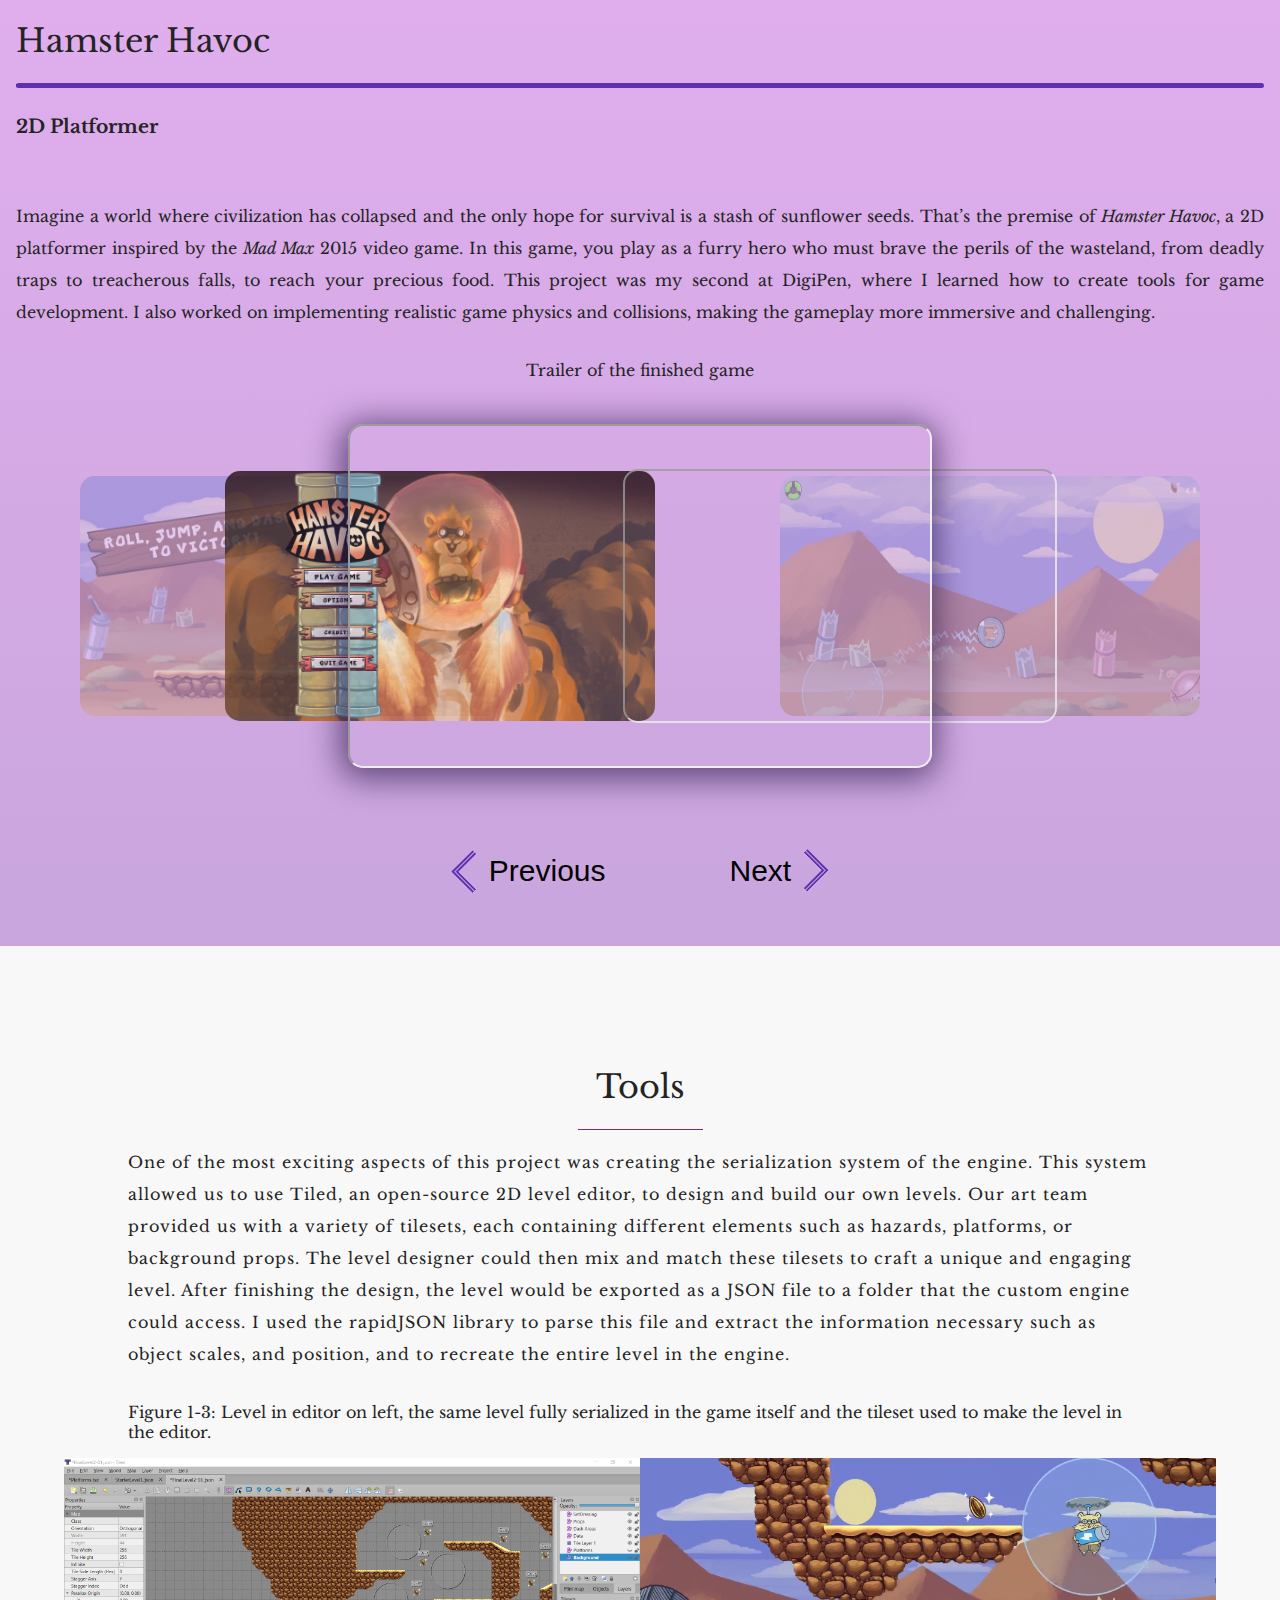
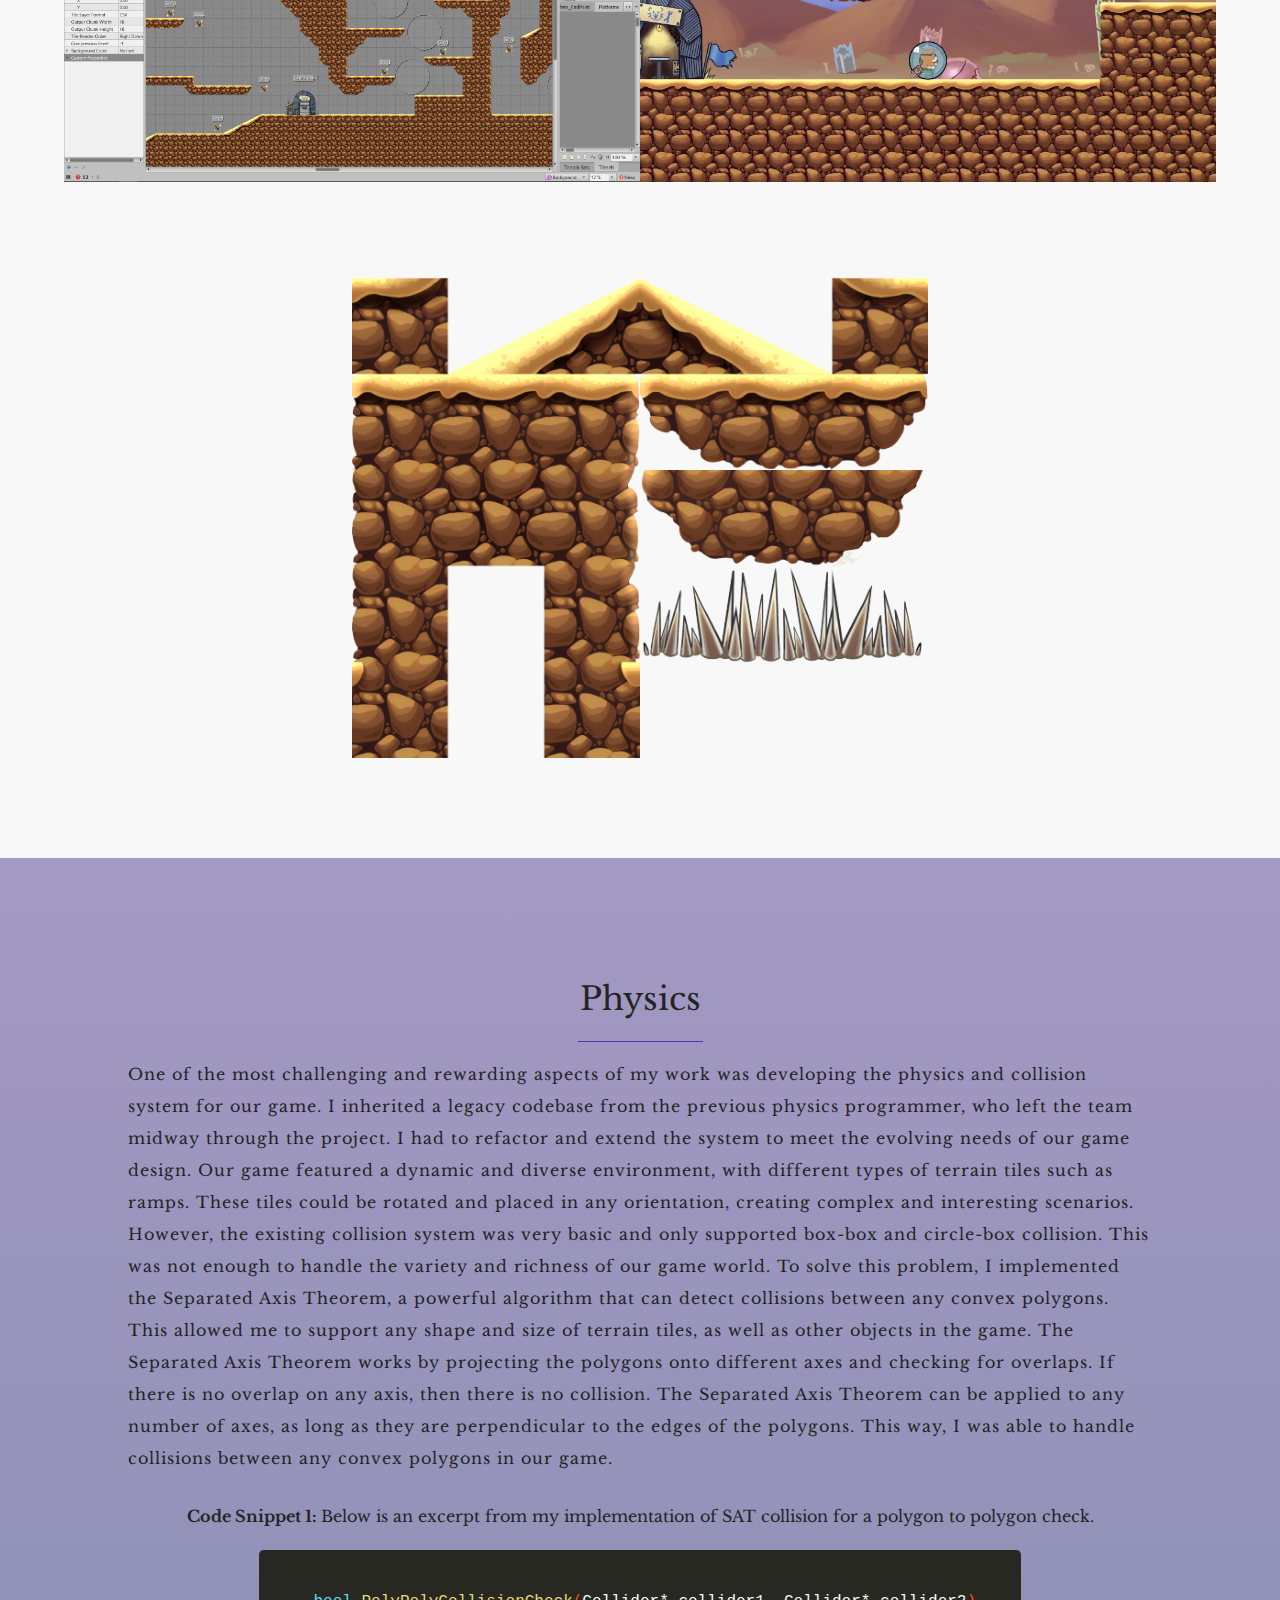
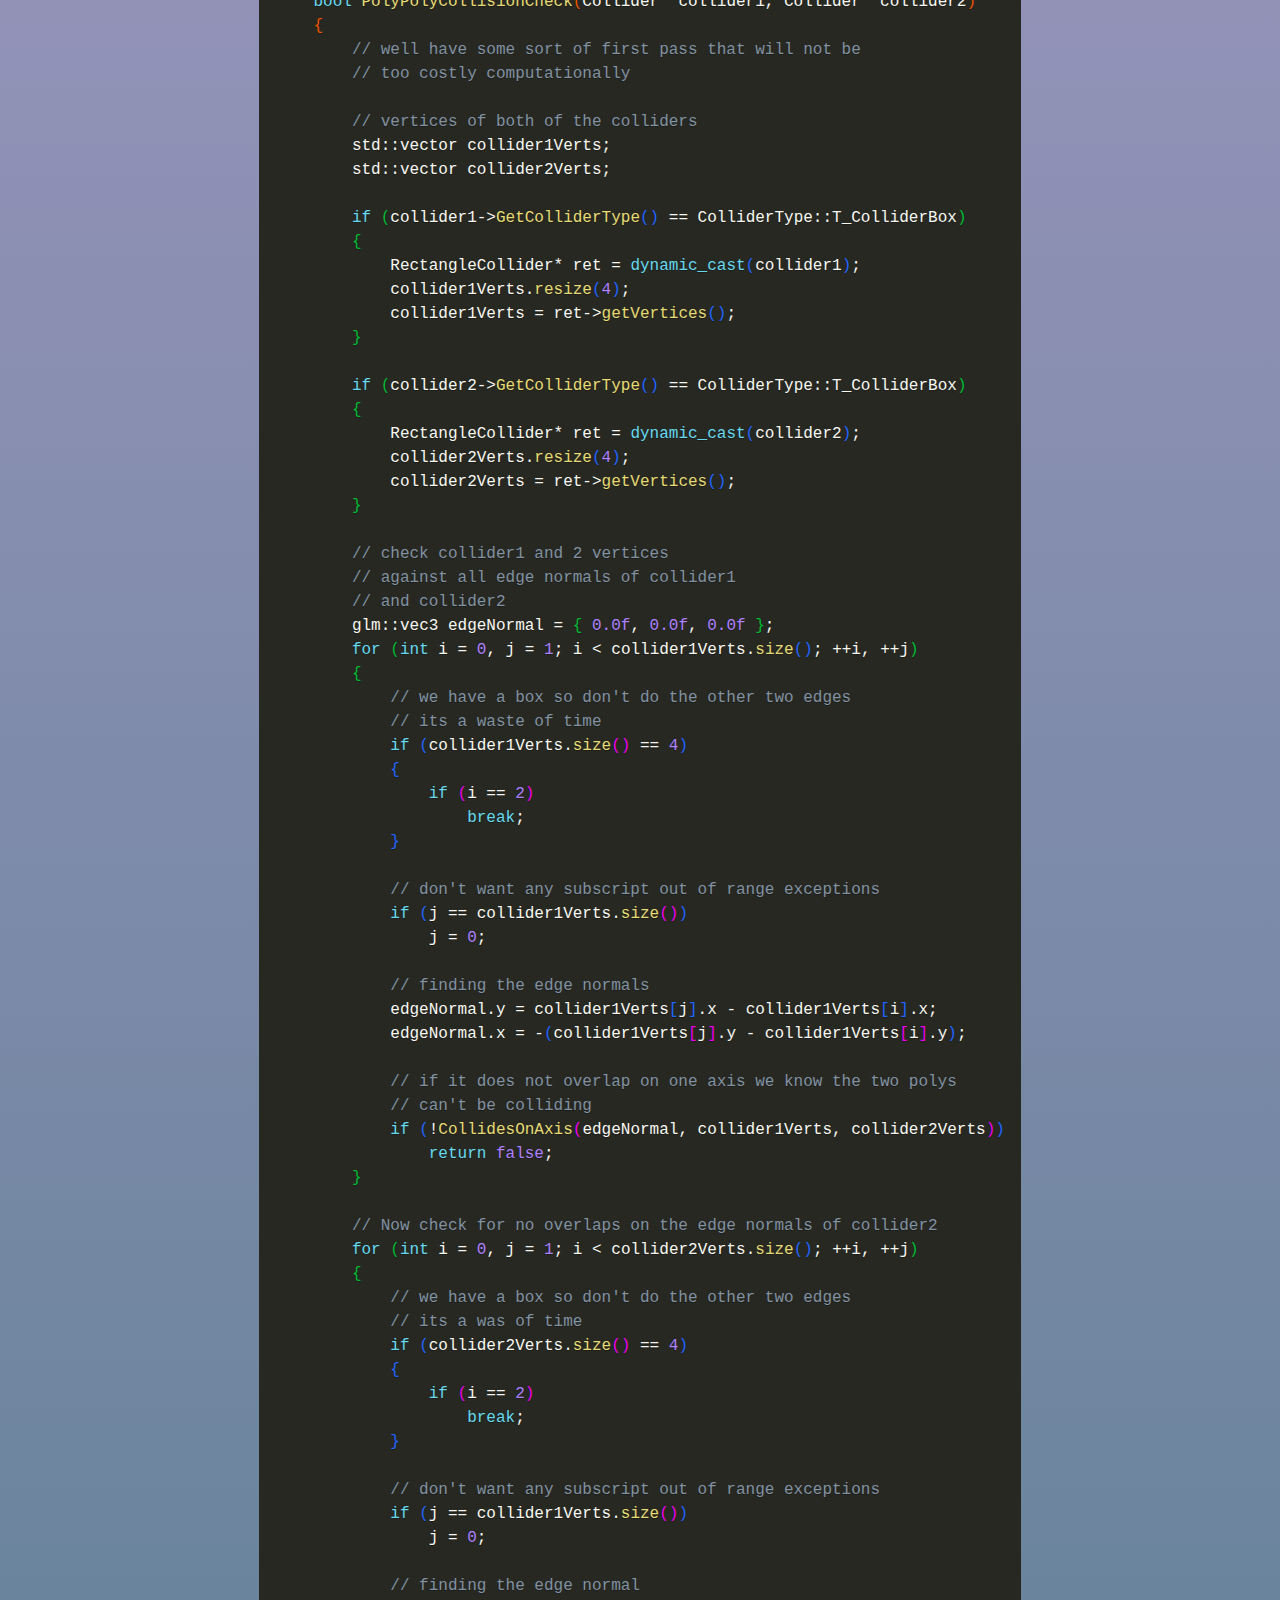
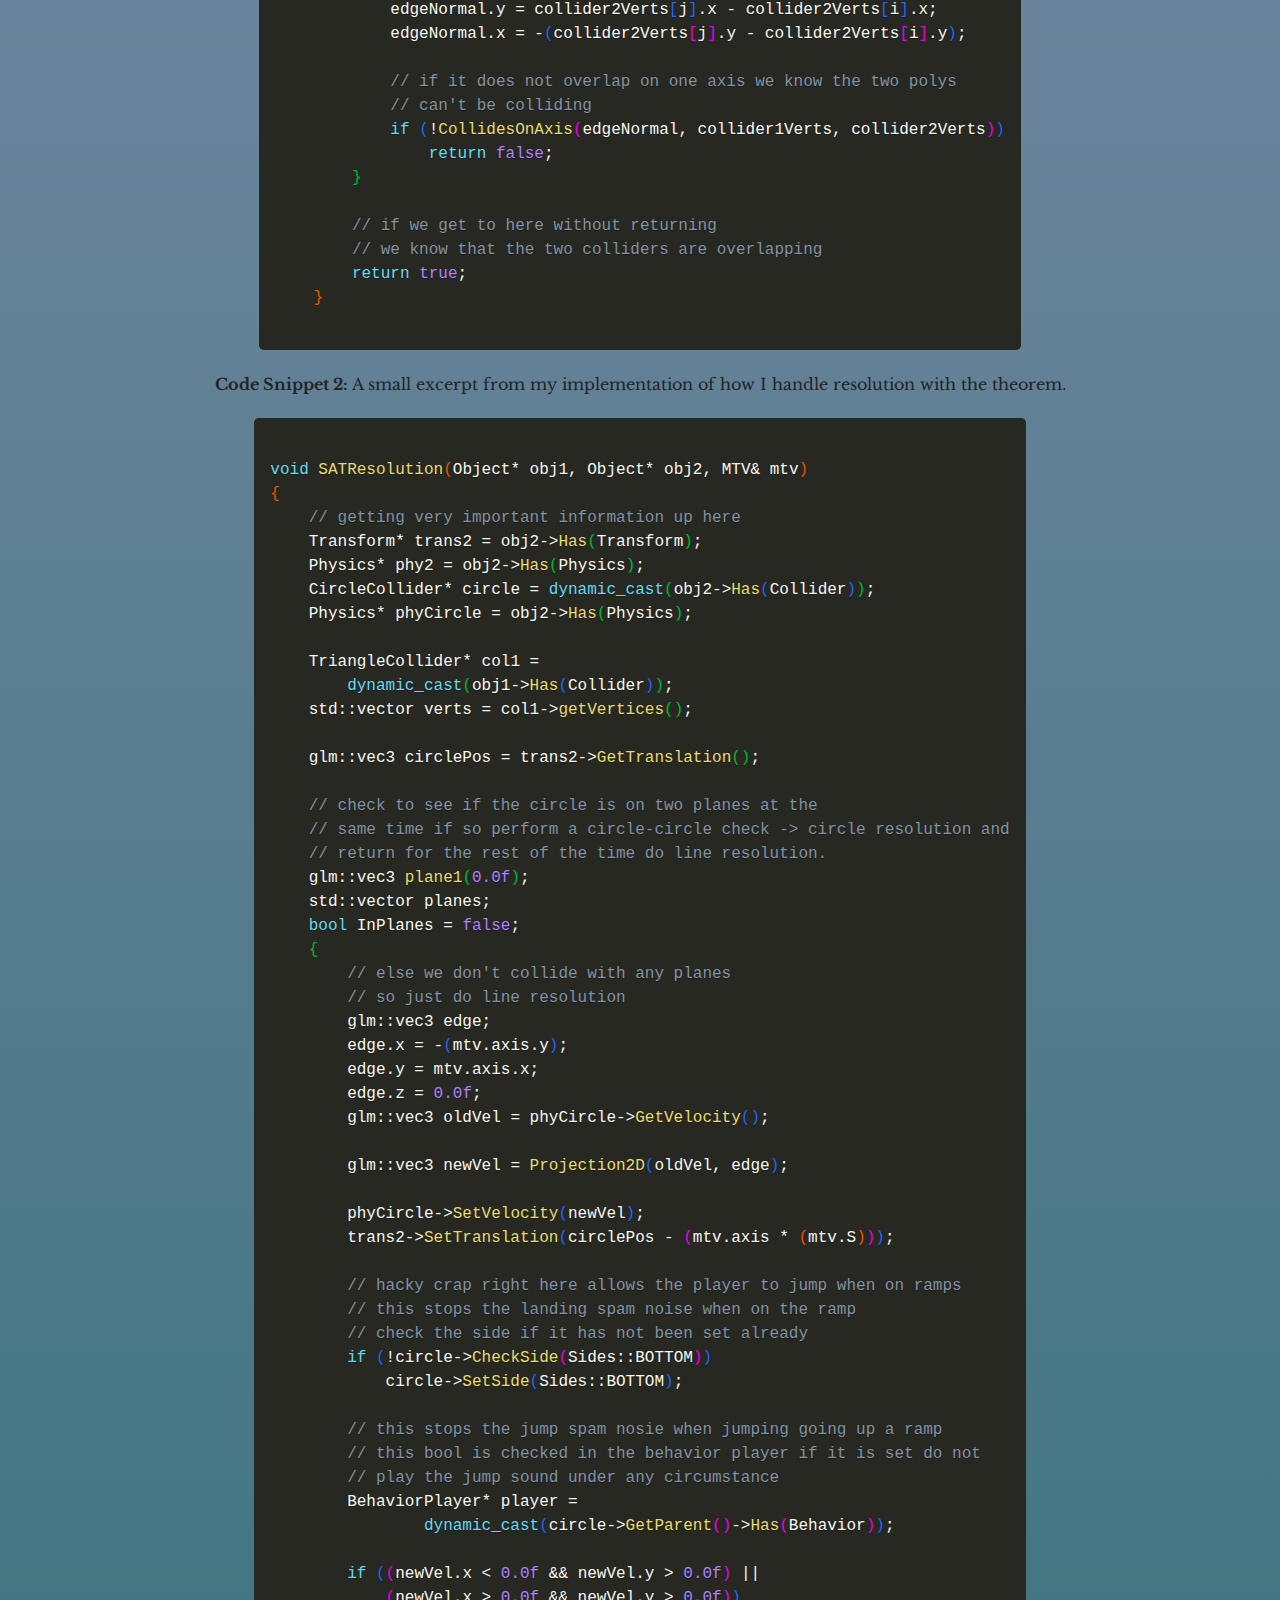
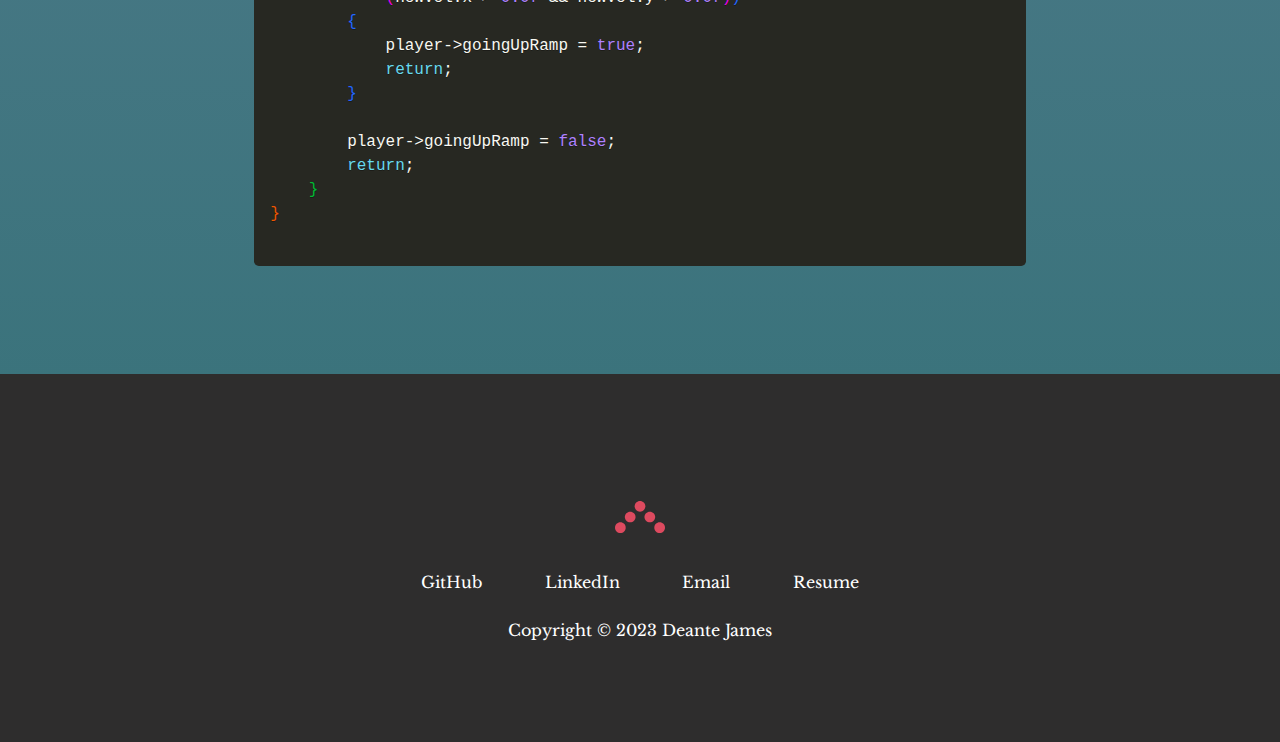
<file: Hamtsy.html>
<!DOCTYPE html>
<html lang="en" xmlns="http://www.w3.org/1999/xhtml">

<head>
    <meta charset="UTF-8" />
    <meta http-equiv="X-UA-Compatible" contenteditable="IE=edge" />
    <meta name="viewport" content="width=device-width" , initial-scale="1.0" />
    <link rel="stylesheet" href="./projects.css">
    <link href="./prism.css" rel="stylesheet" />

    <title>Projects</title>
</head>

<body>
    <section class="project-header">
        <nav> <h1 class="project-heading">Hamster Havoc</h1> </nav>
        <hr class="rounded"/>

        <div class="project-one">
            <h3 class="project-one--name" id="project-name">2D Platformer</h3>
            <h4 class="project-two__word-description" id="project-two__word--desc"></h4>
            
            <div class="project-synopsis--1">
            <p class="project-synopsis">
                Imagine a world where civilization has collapsed and the only hope for survival is a stash of sunflower seeds.
                That’s the premise of <i>Hamster Havoc</i>, a 2D platformer inspired by the <i>Mad Max</i> 2015 video game.
                In this game, you play as a furry hero who must brave the perils of the wasteland, from deadly traps to treacherous falls,
                to reach your precious food. This project was my second at DigiPen, where I learned how to create tools for game development.
                I also worked on implementing realistic game physics and collisions, making the gameplay more immersive and challenging.
            </p>
            </div>

            <div class="carousel-descriptors">

            <div class="carousel-item-para carousel-item-para-1"><p>Trailer of the finished game</p></div>
            <div class="carousel-item-para carousel-item-para-2"><p>Rough first pass of the game</p></div>
            <div class="carousel-item-para carousel-item-para-3"><p>Gameplay</p></div>
            <div class="carousel-item-para carousel-item-para-4"><p>Gameplay</p></div>
            <div class="carousel-item-para carousel-item-para-5"><p>Low health</p></div>
            </div>

            <div class="carousel">
    
                <div class ="carousel-container">
    
                    <img class="carousel-item
                    carousel-item-1" src="./assets/HamsterHavocPic.png" id= "1" data-index="1">
                    
                    <img class="carousel-item
                    carousel-item-2" src="./assets/InGameScreenshot.png" id= "1" data-index="2">

                    <iframe src="https://youtube.com/embed/x9PfyBlW9-0" type="video/mp4" class="carousel-item
                    carousel-item-3"
                    alt="Your browser does not support the video tag." id= "1" data-index="3" allowFullScreen> </iframe>

                    <iframe src="https://youtube.com/embed/rqXZDSqJKBE
                    " type="video/mp4" class="carousel-item
                    carousel-item-4"
                    alt="Your browser does not support the video tag." id= "1" data-index="4" allowFullScreen> </iframe>


                    <img class="carousel-item
                    carousel-item-5" src="./assets/PlayatWork_week12_prj252_02.jpeg" id= "1" data-index="5">
    
                </div>
    
                <div class="carousel-controls"></div>
    
            </div>
            <script src="script.js"></script>
            <script src="./prism.js"></script>
        </div>
    </section>

    <section id="other-sections" class="">
            <h1 class="project-section">Tools</h1>
            <div class="project__divider"> </div>
            <p class = "project__description--para">

                One of the most exciting aspects of this project was creating the serialization system of the engine.
                This system allowed us to use Tiled, an open-source 2D level editor, to design and build our own levels.
                Our art team provided us with a variety of tilesets, each containing different elements such as hazards, platforms, or background props.
                The level designer could then mix and match these tilesets to craft a unique and engaging level.
                After finishing the design, the level would be exported as a JSON file to a folder that the custom engine could access. 
                I used the rapidJSON library to parse this file and extract the information necessary such as object scales, and position, and to recreate
                the entire level in the engine.
            </p>

            <div><p>
                Figure 1-3: Level in editor on left, the same level fully serialized 
                in the game itself and the tileset used to make the level in the editor.
            </p></div>
            
            <div class="project-figure-container">
                <img class="body-images" src="./assets/ToolInAction - Copy.png" alt="Picture of Editor" />
                <img class="body-images" src="./assets/ToolInAction - 1.png" alt="Picture in-game" />
            </div>

            <div class="project-figure-container">
                <img class="body-images" src="./assets/TS_Floor06.png" alt="Tileset used for game" />
            </div>
    </section>

    
    <section id="other-sections" class="">
        <h1>Physics</h1>
        <div class="project__divider"> </div>
        <p class = "project__description--para">
        One of the most challenging and rewarding aspects of my work was developing the physics and collision system for our game.
        I inherited a legacy codebase from the previous physics programmer, who left the team midway through the project.
        I had to refactor and extend the system to meet the evolving needs of our game design.

        Our game featured a dynamic and diverse environment, with different types of terrain tiles such as ramps.
        These tiles could be rotated and placed in any orientation, creating complex and interesting scenarios.
        However, the existing collision system was very basic and only supported box-box and circle-box collision.
        This was not enough to handle the variety and richness of our game world.

        To solve this problem, I implemented the Separated Axis Theorem, a powerful algorithm that can detect collisions between any convex polygons.
        This allowed me to support any shape and size of terrain tiles, as well as other objects in the game.
        The Separated Axis Theorem works by projecting the polygons onto different axes and checking for overlaps.
        If there is no overlap on any axis, then there is no collision.

        The Separated Axis Theorem can be applied to any number of axes,
        as long as they are perpendicular to the edges of the polygons. This way, I was able to handle collisions between any convex polygons in our game.


        </p>

        <div><p>
            <strong>Code Snippet 1: </strong>
            Below is an excerpt from my implementation of SAT collision for a
            polygon to polygon check.
            </p></div>

        <div class="code-container">
        <pre><code class="lang-cpp match-braces rainbow-braces">
    bool PolyPolyCollisionCheck(Collider* collider1, Collider* collider2)
    {
        // well have some sort of first pass that will not be
        // too costly computationally

        // vertices of both of the colliders
        std::vector<glm::vec3> collider1Verts;
        std::vector<glm::vec3> collider2Verts;

        if (collider1->GetColliderType() == ColliderType::T_ColliderBox)
        {
            RectangleCollider* ret = dynamic_cast<RectangleCollider*>(collider1);
            collider1Verts.resize(4);
            collider1Verts = ret->getVertices();
        }

        if (collider2->GetColliderType() == ColliderType::T_ColliderBox)
        {
            RectangleCollider* ret = dynamic_cast<RectangleCollider*>(collider2);
            collider2Verts.resize(4);
            collider2Verts = ret->getVertices();
        }

        // check collider1 and 2 vertices 
        // against all edge normals of collider1
        // and collider2
        glm::vec3 edgeNormal = { 0.0f, 0.0f, 0.0f };
        for (int i = 0, j = 1; i < collider1Verts.size(); ++i, ++j)
        {
            // we have a box so don't do the other two edges
            // its a waste of time
            if (collider1Verts.size() == 4)
            {
                if (i == 2)
                    break;
            }

            // don't want any subscript out of range exceptions
            if (j == collider1Verts.size())
                j = 0;

            // finding the edge normals
            edgeNormal.y = collider1Verts[j].x - collider1Verts[i].x;
            edgeNormal.x = -(collider1Verts[j].y - collider1Verts[i].y);

            // if it does not overlap on one axis we know the two polys
            // can't be colliding
            if (!CollidesOnAxis(edgeNormal, collider1Verts, collider2Verts))
                return false;
        }

        // Now check for no overlaps on the edge normals of collider2
        for (int i = 0, j = 1; i < collider2Verts.size(); ++i, ++j)
        {
            // we have a box so don't do the other two edges
            // its a was of time
            if (collider2Verts.size() == 4)
            {
                if (i == 2)
                    break;
            }

            // don't want any subscript out of range exceptions
            if (j == collider1Verts.size())
                j = 0;

            // finding the edge normal
            edgeNormal.y = collider2Verts[j].x - collider2Verts[i].x;
            edgeNormal.x = -(collider2Verts[j].y - collider2Verts[i].y);

            // if it does not overlap on one axis we know the two polys
            // can't be colliding
            if (!CollidesOnAxis(edgeNormal, collider1Verts, collider2Verts))
                return false;
        }

        // if we get to here without returning
        // we know that the two colliders are overlapping
        return true;
    }
        </code></pre>

    </div>

    <div><p>
        <strong>Code Snippet 2: </strong>
        A small excerpt from my implementation of how I handle resolution with the theorem.
        </p></div>

        <div class="code-container">
            <pre><code class="lang-cpp match-braces rainbow-braces">
void SATResolution(Object* obj1, Object* obj2, MTV& mtv)
{
    // getting very important information up here
    Transform* trans2 = obj2->Has(Transform);
    Physics* phy2 = obj2->Has(Physics);
    CircleCollider* circle = dynamic_cast<CircleCollider*>(obj2->Has(Collider));
    Physics* phyCircle = obj2->Has(Physics);

    TriangleCollider* col1 =
        dynamic_cast<TriangleCollider*>(obj1->Has(Collider));
    std::vector<glm::vec3> verts = col1->getVertices();

    glm::vec3 circlePos = trans2->GetTranslation();

    // check to see if the circle is on two planes at the 
    // same time if so perform a circle-circle check -> circle resolution and
    // return for the rest of the time do line resolution.
    glm::vec3 plane1(0.0f);
    std::vector<glm::vec3> planes;
    bool InPlanes = false;
    {
        // else we don't collide with any planes
        // so just do line resolution
        glm::vec3 edge;
        edge.x = -(mtv.axis.y);
        edge.y = mtv.axis.x;
        edge.z = 0.0f;
        glm::vec3 oldVel = phyCircle->GetVelocity();

        glm::vec3 newVel = Projection2D(oldVel, edge);

        phyCircle->SetVelocity(newVel);
        trans2->SetTranslation(circlePos - (mtv.axis * (mtv.S)));

        // hacky crap right here allows the player to jump when on ramps
        // this stops the landing spam noise when on the ramp
        // check the side if it has not been set already
        if (!circle->CheckSide(Sides::BOTTOM))
            circle->SetSide(Sides::BOTTOM);

        // this stops the jump spam nosie when jumping going up a ramp
        // this bool is checked in the behavior player if it is set do not
        // play the jump sound under any circumstance
        BehaviorPlayer* player = 
                dynamic_cast<BehaviorPlayer*>(circle->GetParent()->Has(Behavior));

        if ((newVel.x < 0.0f && newVel.y > 0.0f) || 
            (newVel.x > 0.0f && newVel.y > 0.0f))
        {
            player->goingUpRamp = true;
            return;
        }

        player->goingUpRamp = false;
        return;
    }
}
            </code></pre>
</section>

    </section>

    <footer>
        <div class="footer__row">
            <a href="#" class="footer__anchor">
            <figure class="footer__logo">
                <image src="./assets/up-arrow-svgrepo-com.svg" class="footer__logo--img"></image>
            </figure>
            <span class="footer__logo--popper">
                Top
            </span>
            </a>

            <div class="socials--list">
                <a href="https://google.com" class="footer__social--link
                   link__hover-effect
                   link__hover-effect--white" target="_blank">GitHub</a>

                <a href="https://google.com" class="footer__social--link
                   link__hover-effect
                   link__hover-effect--white" target="_blank">LinkedIn</a>

                <a href="mailto:deante_dj@outlook.com" class="footer__social--link
                   link__hover-effect
                   link__hover-effect--white" target="_blank">Email</a>

                <a href="./assets/Resume.pdf" class="footer__social--link
                   link__hover-effect
                   link__hover-effect--white" target="_blank">Resume</a>
            </div>
            
            <div class = "footer__copyright">Copyright © 2023 Deante James</div>
        </div>
        <div class="scroll-watcher"></div>
    </footer>

</body>
</html>
</file>
<file: projects.css>
@import url('https://fonts.googleapis.com/css2?family=Libre+Baskerville&display=swap');

/* *{
    background: #26262c;
    color:  #6030b1;
} */

body {
    color: #242424;
    font-family: 'Libre Baskerville', serif;
    padding: 0;
    margin: 0 0;
    background: linear-gradient(180deg, rgb(224, 174, 237) 0%, rgb(50,112,118) 100%);

    animation-name: gradient-change;
    animation-duration: 800ms;
    animation-timing-function: ease-in-out;
    animation-fill-mode: backwards;
}

@keyframes gradient-change {
    0%{
        background: linear-gradient(180deg, rgba(224, 174, 237, 0) 0%, rgba(50,112,118, 0) 25%);
    }

    100%{
        background: linear-gradient(180deg, rgba(224, 174, 237,1) 0%, rgba(50, 112, 118, 1) 100%);
    }
}
body::-webkit-scrollbar{
    width: 0.45rem;
}

body::-webkit-scrollbar-track {
    background: black;
}

body::-webkit-scrollbar-thumb {
    background:#6030b1;
}

html{
    scroll-behavior:smooth;
    scrollbar-color: purple;
}

.project-header{
    margin-left: 1rem;
    margin-right: 1rem;
}

.project-heading {
    font-size: 2rem;
    animation-name: fade;
    animation-duration: 600ms;
    animation-timing-function: ease-in;
    animation-fill-mode: backwards;
}

@keyframes fade{
    0%{
        opacity: 0;
        transform: translateX(20px);
    }

    100%{
        opacity: 1;
        transform: translateX(0);
    }
}

.project-one{
    display: flex;
    flex-direction: column;
    animation-name: fade-up;
    animation-duration: 0.75s;
    animation-timing-function:ease-in;
    animation-fill-mode: backwards;
}

@keyframes fade-up {
    0%{
        opacity: 0;
        transform: translateY(40px);
    }

    100%{
        opacity: 1;
        transform: translateY(0);
    }
}

#project-two__word--desc {
    color: #6030b1;
}

#project-name {
    height:8px;
}

#project-date--span {
    text-align:right;
}

#other-sections {
    position: relative;
    display: flex;
    flex-direction: column;
    align-items: center;
    min-height: 400px;
    padding: 100px 10vw;
    max-width: 100%;
}

.blue{
    background: #3c31dd;
}

.purple {
    background: #6030b1;
}

.red {
    background: #dd3f31;
}

.pink {
    background: #ff0066;
}

hr.rounded{
    align-self:flex-start;
    border-top: 2px solid #5c5959;
    border-bottom: solid #5c5959;
    border-radius: 5px;
    border-color:#6030b1;

    animation: animate-rounded-line 800ms;
    animation-duration: 0.75s;
    animation-timing-function:ease-in;
    animation-fill-mode: backwards;
}

@keyframes animate-rounded-line{
 0%{
    width: 0%;
 }

 100%{
    width: 100%;
 }
}

.offwhite {
    background:#f8f8f8
}

.spacer{
    aspect-ratio: 960/300;
    width: 100%;
    background-repeat: no-repeat;
    background-position: center;
    background-size: cover;
}

.layer1 {
    background-image: url('./assets/wave-haikei.svg');
}

.project-figure
{
    width: 640px;
    height: 460px;
}

.project-figure-container
{
    display: flex;
    width: auto;
    height: auto;
    justify-content: center;
}

/*width: 45vw means the image is 45% of the
viewpoert width this unit is responsive*/
.body-images
{
    object-fit: contain;
    width: 45vw;
    animation: fade-in-image linear forwards;
    animation-timeline: view();
    animation-range: normal entry;
}

.code-container
{
    object-fit: contain;
    width: fit-content;

    animation: fade-in-image linear forwards;
    animation-timeline: view();
    animation-range: normal entry 60%;
}

.flexContainer {
    display: flex;
    flex-direction: row;
    flex-flow: wrap;
    justify-content: space-between;
    max-width: 60%;
  }
  

  .flexContainer::before,
  .flexContainer::after {
     content: "";
  }

.project__divider{
    height: 1px;
    width: 125px;
    margin-right: auto;
    margin-left: auto;
    background-color: #6030b1;
}

.project__explaination{
position: absolute;
top: 50%;
left: 40px;
align-content: center;
}

.project-section{
    text-align: center;
}

.project-synopsis{
    line-height: 2rem;
    text-align: justify;
}

section:nth-child(even) {
    background-color: #f8f8f8;
   }

.project-figure {
    border: 5px solid;

    box-shadow: -2px 5px 33px 6px rgba(38, 19, 69, 0.65);
  }

  h1{
        font-weight:lighter;
  }

  .project__description--para{
    letter-spacing: 1px;
    line-height: 2rem;
  }

footer {
    background-color: #2e2d2d;
}

.footer__row{
    display: flex;
    flex-direction: column;
    align-items: center;
    justify-content: center;
    padding: 8% 0;
}

.footer__logo--img{
    width: 100px;
    height: 50px;
}

.footer__copyright, 
.footer__social--link
{
    color: #fff;
}

.socials--list{
    margin-bottom: 28px;    
    width: 100%;
    max-width: 500px;
    display: flex;
    justify-content: space-around;
}

.footer__logo--popper{
    position: absolute;
    right: 0;
    top: 16px;
    left: 80px;
    font-weight: 700;
    opacity: 0;
    color: #6030b1;
    line-height: 40.25px;
    transition: all 300ms ease;
}

.footer__anchor{
    margin-bottom: 10px;
    position: relative;
}

.footer__anchor:hover .footer__logo--popper{
    transform: translateX(60px);
    opacity: 1.0;
}

.link__hover-effect:after{
    content: "";
    position: absolute;
    height: 3px;
    width: 0;
    bottom: -3px;
    left: 50%;
    transition: all 300ms ease;
}

.link__hover-effect:hover:after{
    width: 100%;
    left: 0;
}

.link__hover-effect--white:after{
    background-color: #fff;
}

a
{
    text-decoration: none;
    position: relative;
}

.carousel
{
    width: 100%;
}

.carousel-container
{
    align-items: center;
    display: flex;
    height: 400px;
    margin: 0 auto;
    max-width: 1000px;
    position: relative;
}

.carousel-item{
    height: 240px;
    opacity: 0;
    position: absolute;
    transition: all 0.3s ease-in-out;
    width: 420px;
    z-index: 0;
    border-radius: 15px;
    background-size: contain;
}

.carousel-item-1{
    left: 15%;
    opacity: .4;
    transform: translateX(-50%);
}

.carousel-item-2, .carousel-item-4{
    height: 250px;
    opacity: 0.8;
    width: 430px;
    z-index: 1;
}

.carousel-item-2::before
{
    content:"";
}

.carousel-item-2
{
    left: 30%;
    transform: translateX(-50%);
}

.carousel-item-3
{
    box-shadow: -2px 5px 33px 6px rgba(38, 19, 69, 0.65);
    height: 340px;
    opacity: 1;
    left: 50%;
    transform: translateX(-50%);
    width: 580px;
    z-index: 2;
}

.carousel-item-4{
    left: 70%;
    transform: translateX(-50%)
}

.carousel-item-5{
    left: 85%;
    opacity: .4;
    transform: translateX(-50%);
}

.carousel-controls{
    display: flex;
    justify-content: center;
    margin: 25px 0;
    height: 100px;
}

.carousel-controls button{
    background-color: transparent;
    cursor: pointer;
    border: 0;
    font-size: 30px;
    margin: 0px 50px;
    padding: 0 12px;
    text-transform: capitalize;
}

.carousel-controls-button:focus
{
    outline: none;
}

.carousel-controls-previous{
    position: relative;
}

.carousel-controls-previous::before
{
    border: double #6030b1;
    border-width: 0 5px 5px 0;
    content: '';
    display: inline-block;
    height: 5px;
    left: -30px;
    padding: 10px;
    position: absolute;
    top: 25%;
    transform: rotate(135deg) translateY(-50%);
    transition: left 0.15s ease-in-out;
    width: 5px;
}

.carousel-controls-previous:hover::before{
    left: -40px;
}

.carousel-controls-next{
    position:relative;
}

.carousel-controls-next::before{
    border: double #6030b1;
    border-width: 0 5px 5px 0;
    content: '';
    display: inline-block;
    height: 5px;
    padding: 10px;
    position: absolute;
    right: -30px;
    top: 45px;
    transform: rotate(-45deg) translateY(-50%);
    transition: right 0.15s ease-in-out;
    width: 5px;
}

.carousel-controls-next:hover::before{
    right: -40px;
}

.carousel-nav{
    bottom: -15px;
    display: flex;
    justify-content: center;
    list-style: none;
    padding: 0;
    position: absolute;
    width: 100%;
}

.carousel nav li
{
    background: #ccc;
    border-radius: 50%;
    height: 10px;
    margin: 0 16px;
    width: 10px;
}

.carousel-nav li.carousel-item-selected
{
    background: #555;
}

.carousel-item-para-1
{
    display: block;
}

.carousel-item-para-2
{
    display: none;
}

.carousel-item-para-3
{
    display: none;
}

.carousel-item-para-4
{
    display: none;
}

.carousel-item-para-5
{
    display: none;
}

.carousel-item-para{
    text-align: center;
}

.project-video{
    object-fit: contain;
    width: 52vw;
    height: 56vh;
    animation: fade-in-image linear forwards;
    animation-timeline: view();
    animation-range: normal entry;
}

.video-container{
    display: flex;
    width: 100%;
    height: 100%;
    justify-content: center;
    margin: 2rem auto;
}

.highlight-title
{
    font-size: large;
    font-style: oblique;
}

.scroll-watcher
{
    height: 5px;
    position: fixed;
    top: 0;
    z-index: 1000;
    background-color: #6030b1;
    width: 100%;
    scale: 0 1;
    animation: scroll-watcher linear;
    animation-timeline: scroll();
}

@keyframes scroll-watcher
{
    to{scale: 1 1;}
}

@keyframes fade-in-image
{
    from{scale:.8; opacity: 0;}    
    to{scale:1; opacity: 1;}
}

@media (max-width: 768px)
{
    .project-video{
        min-width: 100%;
        min-height: 50%;
    }

    .carousel
    {
        max-width: 65%;
        margin: auto;
    }

.project-figure-container
{
    flex-wrap: wrap;
    height: 650px;
}

.body-images
{
    width: 100%;
}
}

@media (max-width: 480px)
{
    .project-video{
        height: 40vh;
    }

    .carousel
    {
        max-width: 18%;
    }

    .carousel-item-3
    {
       width: 420px;
       height: 240px;
    }

    .body-images{
        width: 100%;
        }

.project-figure-container
{
    flex-wrap: wrap;
    height: 450px;
}
}
</file>
<file: prism.css>
/* PrismJS 1.29.0
https://prismjs.com/download.html#themes=prism-okaidia&languages=clike+c+csharp+cpp&plugins=line-highlight+line-numbers+show-language+toolbar+match-braces */
/**
 * okaidia theme for JavaScript, CSS and HTML
 * Loosely based on Monokai textmate theme by http://www.monokai.nl/
 * @author ocodia
 */

code[class*="language-"],
pre[class*="language-"] {
	color: #f8f8f2;
	background: none;
	text-shadow: 0 1px rgba(0, 0, 0, 0.3);
	font-family: Consolas, Monaco, 'Andale Mono', 'Ubuntu Mono', monospace;
	font-size: 1em;
	text-align: left;
	white-space: pre;
	word-spacing: normal;
	word-break: normal;
	word-wrap: normal;
	line-height: 1.5;

	-moz-tab-size: 4;
	-o-tab-size: 4;
	tab-size: 4;

	-webkit-hyphens: none;
	-moz-hyphens: none;
	-ms-hyphens: none;
	hyphens: none;
}

/* Code blocks */
pre[class*="language-"] {
	padding: 1em;
	margin: .5em 0;
	overflow: auto;
	border-radius: 0.3em;
}

:not(pre) > code[class*="language-"],
pre[class*="language-"] {
	background: #272822;
}

/* Inline code */
:not(pre) > code[class*="language-"] {
	padding: .1em;
	border-radius: .3em;
	white-space: normal;
}

.token.comment,
.token.prolog,
.token.doctype,
.token.cdata {
	color: #8292a2;
}

.token.punctuation {
	color: #f8f8f2;
}

.token.namespace {
	opacity: .7;
}

.token.property,
.token.tag,
.token.constant,
.token.symbol,
.token.deleted {
	color: #f92672;
}

.token.boolean,
.token.number {
	color: #ae81ff;
}

.token.selector,
.token.attr-name,
.token.string,
.token.char,
.token.builtin,
.token.inserted {
	color: #a6e22e;
}

.token.operator,
.token.entity,
.token.url,
.language-css .token.string,
.style .token.string,
.token.variable {
	color: #f8f8f2;
}

.token.atrule,
.token.attr-value,
.token.function,
.token.class-name {
	color: #e6db74;
}

.token.keyword {
	color: #66d9ef;
}

.token.regex,
.token.important {
	color: #fd971f;
}

.token.important,
.token.bold {
	font-weight: bold;
}
.token.italic {
	font-style: italic;
}

.token.entity {
	cursor: help;
}

pre[data-line] {
	position: relative;
	padding: 1em 0 1em 3em;
}

.line-highlight {
	position: absolute;
	left: 0;
	right: 0;
	padding: inherit 0;
	margin-top: 1em; /* Same as .prism’s padding-top */

	background: hsla(24, 20%, 50%,.08);
	background: linear-gradient(to right, hsla(24, 20%, 50%,.1) 70%, hsla(24, 20%, 50%,0));

	pointer-events: none;

	line-height: inherit;
	white-space: pre;
}

@media print {
	.line-highlight {
		/*
		 * This will prevent browsers from replacing the background color with white.
		 * It's necessary because the element is layered on top of the displayed code.
		 */
		-webkit-print-color-adjust: exact;
		color-adjust: exact;
	}
}

	.line-highlight:before,
	.line-highlight[data-end]:after {
		content: attr(data-start);
		position: absolute;
		top: .4em;
		left: .6em;
		min-width: 1em;
		padding: 0 .5em;
		background-color: hsla(24, 20%, 50%,.4);
		color: hsl(24, 20%, 95%);
		font: bold 65%/1.5 sans-serif;
		text-align: center;
		vertical-align: .3em;
		border-radius: 999px;
		text-shadow: none;
		box-shadow: 0 1px white;
	}

	.line-highlight[data-end]:after {
		content: attr(data-end);
		top: auto;
		bottom: .4em;
	}

.line-numbers .line-highlight:before,
.line-numbers .line-highlight:after {
	content: none;
}

pre[id].linkable-line-numbers span.line-numbers-rows {
	pointer-events: all;
}
pre[id].linkable-line-numbers span.line-numbers-rows > span:before {
	cursor: pointer;
}
pre[id].linkable-line-numbers span.line-numbers-rows > span:hover:before {
	background-color: rgba(128, 128, 128, .2);
}

pre[class*="language-"].line-numbers {
	position: relative;
	padding-left: 3.8em;
	counter-reset: linenumber;
}

pre[class*="language-"].line-numbers > code {
	position: relative;
	white-space: inherit;
}

.line-numbers .line-numbers-rows {
	position: absolute;
	pointer-events: none;
	top: 0;
	font-size: 100%;
	left: -3.8em;
	width: 3em; /* works for line-numbers below 1000 lines */
	letter-spacing: -1px;
	border-right: 1px solid #999;

	-webkit-user-select: none;
	-moz-user-select: none;
	-ms-user-select: none;
	user-select: none;

}

	.line-numbers-rows > span {
		display: block;
		counter-increment: linenumber;
	}

		.line-numbers-rows > span:before {
			content: counter(linenumber);
			color: #999;
			display: block;
			padding-right: 0.8em;
			text-align: right;
		}

div.code-toolbar {
	position: relative;
}

div.code-toolbar > .toolbar {
	position: absolute;
	z-index: 10;
	top: .3em;
	right: .2em;
	transition: opacity 0.3s ease-in-out;
	opacity: 0;
}

div.code-toolbar:hover > .toolbar {
	opacity: 1;
}

/* Separate line b/c rules are thrown out if selector is invalid.
   IE11 and old Edge versions don't support :focus-within. */
div.code-toolbar:focus-within > .toolbar {
	opacity: 1;
}

div.code-toolbar > .toolbar > .toolbar-item {
	display: inline-block;
}

div.code-toolbar > .toolbar > .toolbar-item > a {
	cursor: pointer;
}

div.code-toolbar > .toolbar > .toolbar-item > button {
	background: none;
	border: 0;
	color: inherit;
	font: inherit;
	line-height: normal;
	overflow: visible;
	padding: 0;
	-webkit-user-select: none; /* for button */
	-moz-user-select: none;
	-ms-user-select: none;
}

div.code-toolbar > .toolbar > .toolbar-item > a,
div.code-toolbar > .toolbar > .toolbar-item > button,
div.code-toolbar > .toolbar > .toolbar-item > span {
	color: #bbb;
	font-size: .8em;
	padding: 0 .5em;
	background: #f5f2f0;
	background: rgba(224, 224, 224, 0.2);
	box-shadow: 0 2px 0 0 rgba(0,0,0,0.2);
	border-radius: .5em;
}

div.code-toolbar > .toolbar > .toolbar-item > a:hover,
div.code-toolbar > .toolbar > .toolbar-item > a:focus,
div.code-toolbar > .toolbar > .toolbar-item > button:hover,
div.code-toolbar > .toolbar > .toolbar-item > button:focus,
div.code-toolbar > .toolbar > .toolbar-item > span:hover,
div.code-toolbar > .toolbar > .toolbar-item > span:focus {
	color: inherit;
	text-decoration: none;
}

.token.punctuation.brace-hover,
.token.punctuation.brace-selected {
	outline: solid 1px;
}

.rainbow-braces .token.punctuation.brace-level-1,
.rainbow-braces .token.punctuation.brace-level-5,
.rainbow-braces .token.punctuation.brace-level-9 {
	color: #E50;
	opacity: 1;
}
.rainbow-braces .token.punctuation.brace-level-2,
.rainbow-braces .token.punctuation.brace-level-6,
.rainbow-braces .token.punctuation.brace-level-10 {
	color: #0B3;
	opacity: 1;
}
.rainbow-braces .token.punctuation.brace-level-3,
.rainbow-braces .token.punctuation.brace-level-7,
.rainbow-braces .token.punctuation.brace-level-11 {
	color: #26F;
	opacity: 1;
}
.rainbow-braces .token.punctuation.brace-level-4,
.rainbow-braces .token.punctuation.brace-level-8,
.rainbow-braces .token.punctuation.brace-level-12 {
	color: #E0E;
	opacity: 1;
}

@media (max-width: 480px)
{
	code[class*="language-"],
	pre[class*="language-"] 
	{
		font-size: 0.8em;
	}
}
</file>
